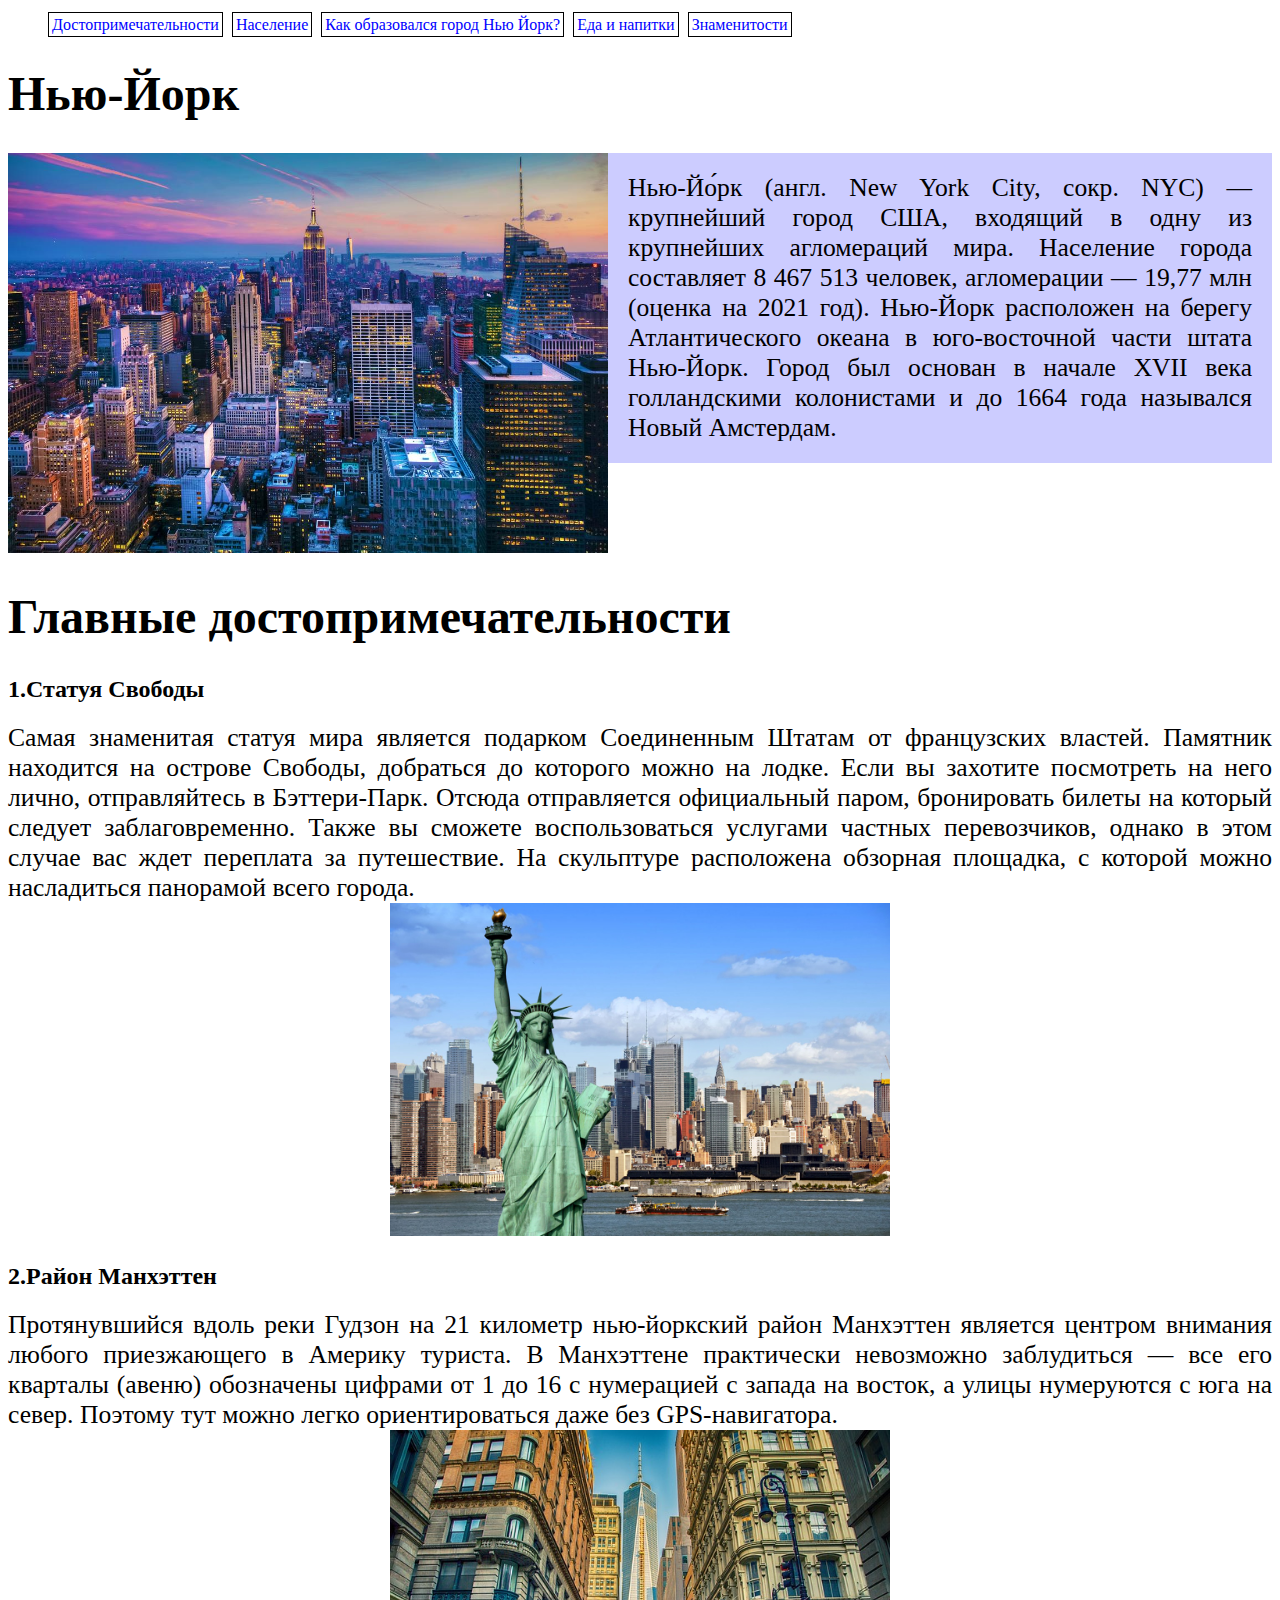
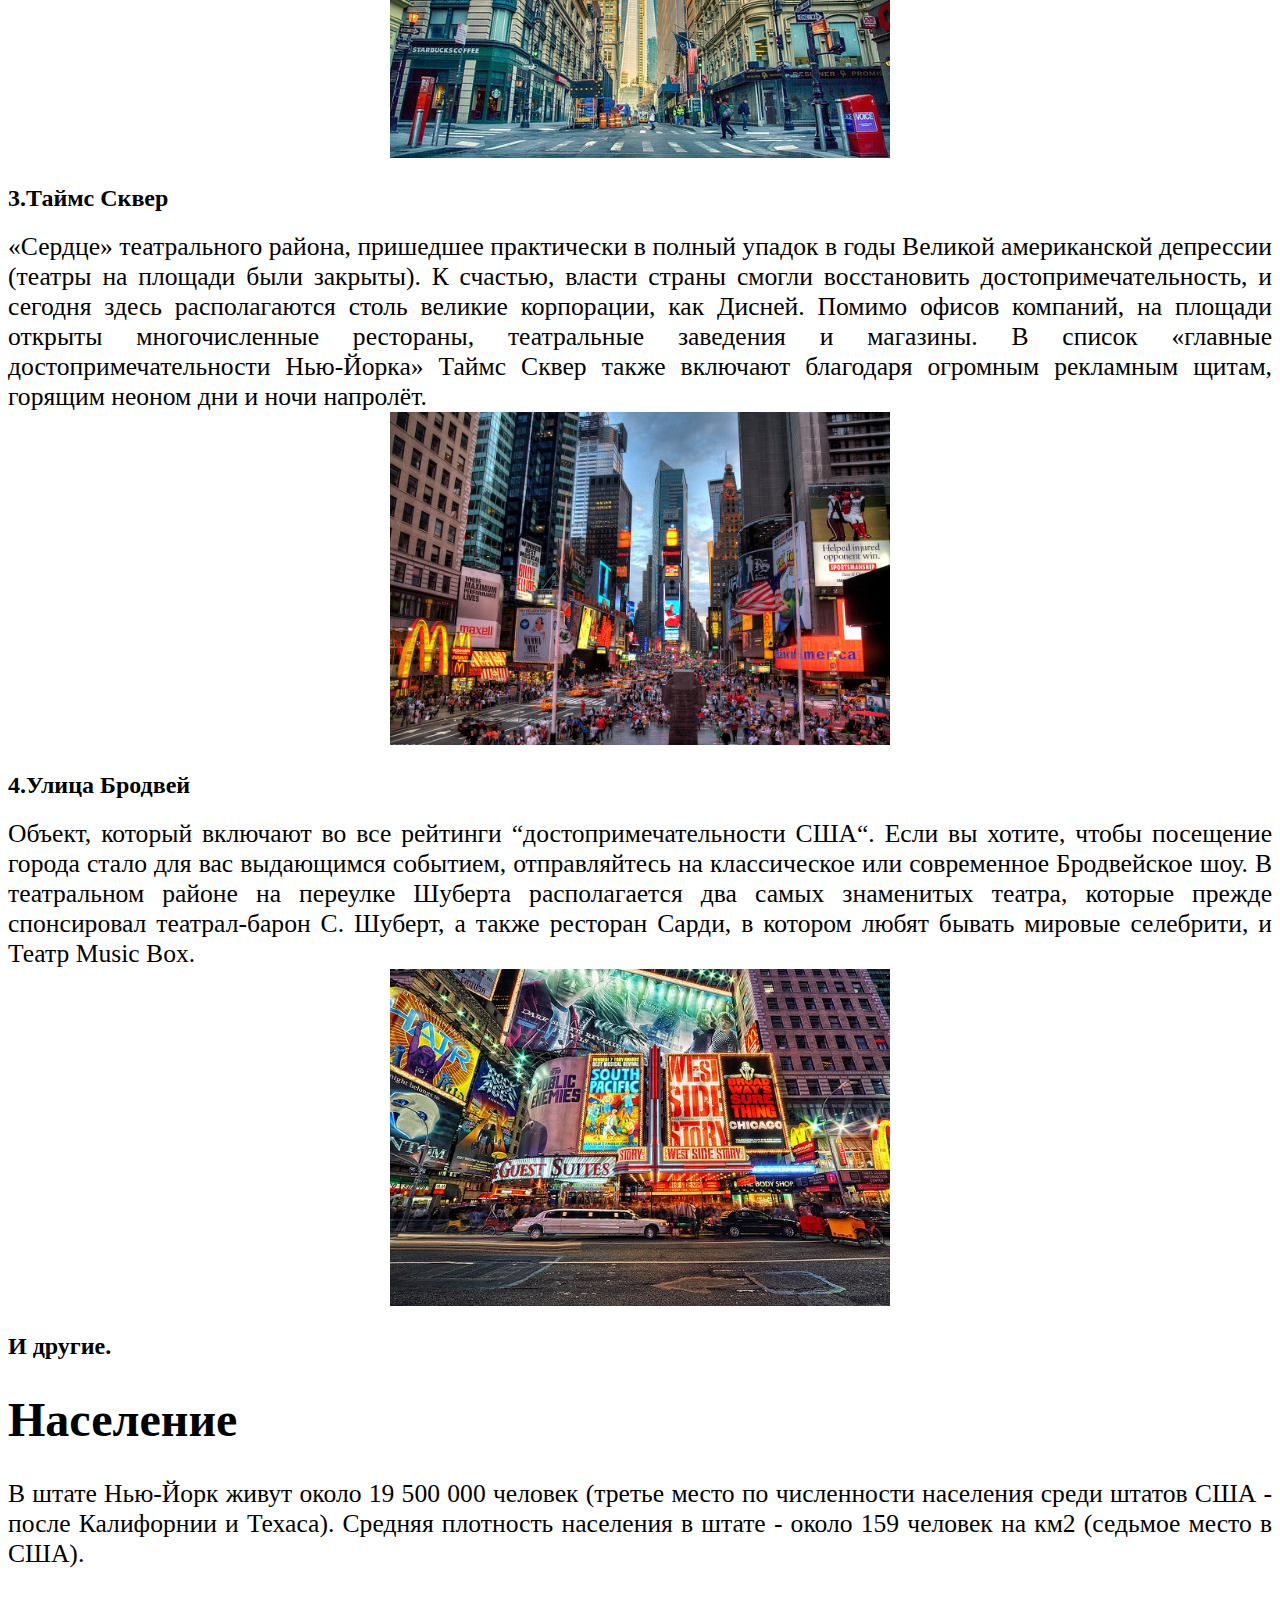
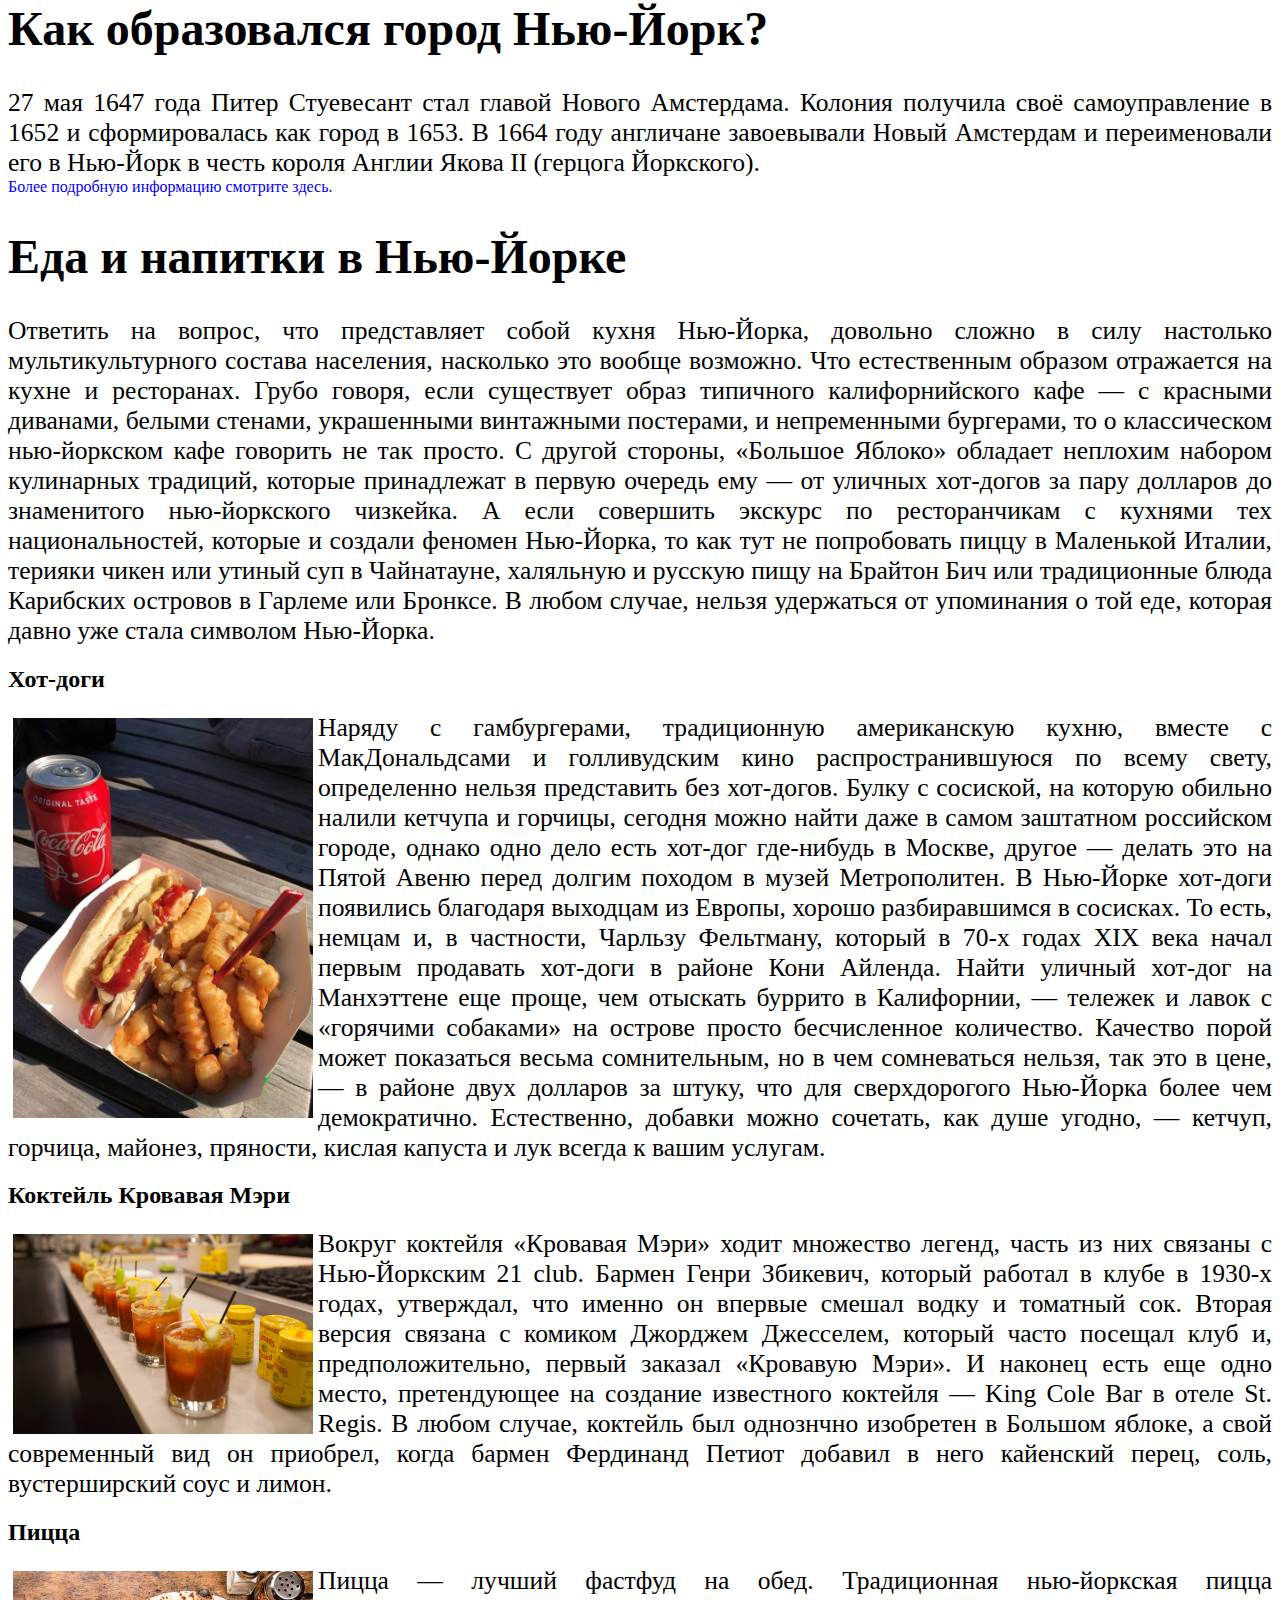
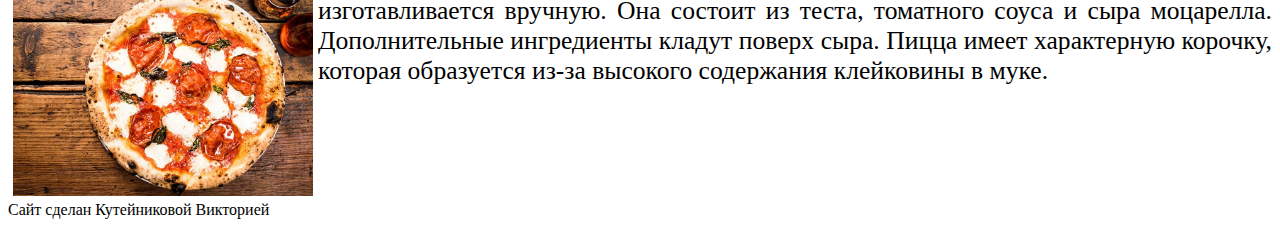
<file: index.html>
<!DOCTYPE html>
<html lang="ru-RU">
<head> 
	<link rel="icon" href="images/favicon.ico" type="image/x-icon">
	<link rel="stylesheet" href="styles.css">
	<title>New York</title>
</head>
<body> 
<ul class="hr">
   <li><a href="index.html#dos">Достопримечательности</a></li>
   <li><a href="index.html#nas">Население</a></li>
   <li><a href="index.html#how">Как образовался город Нью Йорк?</a></li>
   <li><a href="index.html#food">Еда и напитки</a></li>
   <li><a href="famos.html">Знаменитости</a></li>
 </ul>
	<h1>Нью-Йорк</h1> 
	<div class="main">
	<div class="container">
		<!-- <div class="col-1-3"> -->
		<div style="overflow: hidden;">
			<div style="float: left">  
 
				<img src="images\New-York sky.jpg" width="600px" style="margin-right: 20px"; style="padding: 20px">

			</div>
		<!-- <div class="col-2-3"> -->
			<div style="background: #CCCCFF;">
				<p align="justify"; style="padding: 20px" >Нью-Йо́рк (англ. New York City, сокр. NYC) — крупнейший город США, входящий в одну из крупнейших агломераций мира. Население города составляет 8 467 513 человек, агломерации — 19,77 млн (оценка на 2021 год). Нью-Йорк расположен на берегу Атлантического океана в юго-восточной части штата Нью-Йорк. Город был основан в начале XVII века голландскими колонистами и до 1664 года назывался Новый Амстердам.</p>
				
			</div>
		</div> 
	<div id="dos">
		  <h1>Главные достопримечательности</h1>
	</div>
		<h2>1.Статуя Свободы</h2>

	<p align="justify">Самая знаменитая статуя мира является подарком Соединенным Штатам от французских властей. Памятник находится на острове Свободы, добраться до которого можно на лодке. Если вы захотите посмотреть на него лично, отправляйтесь в Бэттери-Парк. Отсюда отправляется официальный паром, бронировать билеты на который следует заблаговременно. Также вы сможете воспользоваться услугами частных перевозчиков, однако в этом случае вас ждет переплата за путешествие. На скульптуре расположена обзорная площадка, с которой можно насладиться панорамой всего города.</p>
		<p align="center"><img src="images\new york.jpg" width="500px"></p>
		<h2>2.Район Манхэттен</h2>
		<p align="justify">Протянувшийся вдоль реки Гудзон на 21 километр нью-йоркский район Манхэттен является центром внимания любого приезжающего в Америку туриста. В Манхэттене практически невозможно заблудиться — все его кварталы (авеню) обозначены цифрами от 1 до 16 с нумерацией с запада на восток, а улицы нумеруются с юга на север. Поэтому тут можно легко ориентироваться даже без GPS-навигатора.</p>
		<p align="center"><img src="images\Manhattan.jpg" width="500px"></p>
		<h2>3.Таймс Сквер</h2>
		<p align="justify">«Сердце» театрального района, пришедшее практически в полный упадок в годы Великой американской депрессии (театры на площади были закрыты). К счастью, власти страны смогли восстановить достопримечательность, и сегодня здесь располагаются столь великие корпорации, как Дисней. Помимо офисов компаний, на площади открыты многочисленные рестораны, театральные заведения и магазины. В список «главные достопримечательности Нью-Йорка» Таймс Сквер также включают благодаря огромным рекламным щитам, горящим неоном дни и ночи напролёт.</p>
		<p align="center"> <img src="images\times.square.jpg" width="500px"></p>
		<h2>4.Улица Бродвей</h2>
		<p align="justify">Объект, который включают во все рейтинги “достопримечательности США“. Если вы хотите, чтобы посещение города стало для вас выдающимся событием, отправляйтесь на классическое или современное Бродвейское шоу. В театральном районе на переулке Шуберта располагается два самых знаменитых театра, которые прежде спонсировал театрал-барон С. Шуберт, а также ресторан Сарди, в котором любят бывать мировые селебрити, и Театр Music Box.</p>
		<p align="center"><img src="images\brodvey.jpg" width="500px"></p>
		<h2>И другие.</h2>
	<div id="nas">
		<h1>Население</h1>
		<p align="justify">В штате Нью-Йорк живут около 19 500 000 человек (третье место по численности населения среди штатов США - после Калифорнии и Техаса). Средняя плотность населения в штате - около 159 человек на км2 (седьмое место в США).</p>
	</div>
	<div id="how">
		<h1>Как образовался город Нью-Йорк?</h1>
		<p align="justify">27 мая 1647 года Питер Стуевесант стал главой Нового Амстердама. Колония получила своё самоуправление в 1652 и сформировалась как город в 1653. В 1664 году англичане завоевывали Новый Амстердам и переименовали его в Нью-Йорк в честь короля Англии Якова II (герцога Йоркского).</p>
		<a href="History.html">Более подробную информацию смотрите здесь.</a>
	</div>
	<div id="food"> 
		<h1>Еда и напитки в Нью-Йорке</h1>
		<p align="justify">Ответить на вопрос, что представляет собой кухня Нью-Йорка, довольно сложно в силу настолько мультикультурного состава населения, насколько это вообще возможно. Что естественным образом отражается на кухне и ресторанах. Грубо говоря, если существует образ типичного калифорнийского кафе — с красными диванами, белыми стенами, украшенными винтажными постерами, и непременными бургерами, то о классическом нью-йоркском кафе говорить не так просто. С другой стороны, «Большое Яблоко» обладает неплохим набором кулинарных традиций, которые принадлежат в первую очередь ему — от уличных хот-догов за пару долларов до знаменитого нью-йоркского чизкейка. А если совершить экскурс по ресторанчикам с кухнями тех национальностей, которые и создали феномен Нью-Йорка, то как тут не попробовать пиццу в Маленькой Италии, терияки чикен или утиный суп в Чайнатауне, халяльную и русскую пищу на Брайтон Бич или традиционные блюда Карибских островов в Гарлеме или Бронксе. В любом случае, нельзя удержаться от упоминания о той еде, которая давно уже стала символом Нью-Йорка.</p>
<div>   <h2>Хот-доги</h2></div>
	 	<div style="overflow: hidden;">
			<div style="float: left">
		<img src="images\13.jpg" width="300px" align="left" vspace="5" hspace="5">
		</div>
		<p  align="justify" >Наряду с гамбургерами, традиционную американскую кухню, вместе с МакДональдсами и голливудским кино распространившуюся по всему свету, определенно нельзя представить без хот-догов. Булку с сосиской, на которую обильно налили кетчупа и горчицы, сегодня можно найти даже в самом заштатном российском городе, однако одно дело есть хот-дог где-нибудь в Москве, другое — делать это на Пятой Авеню перед долгим походом в музей Метрополитен. В Нью-Йорке хот-доги появились благодаря выходцам из Европы, хорошо разбиравшимся в сосисках. То есть, немцам и, в частности, Чарльзу Фельтману, который в 70-х годах XIX века начал первым продавать хот-доги в районе Кони Айленда.  Найти уличный хот-дог на Манхэттене еще проще, чем отыскать буррито в Калифорнии, — тележек и лавок с «горячими собаками» на острове просто бесчисленное количество. Качество порой может показаться весьма сомнительным, но в чем сомневаться нельзя, так это в цене, — в районе двух долларов за штуку, что для сверхдорогого Нью-Йорка более чем демократично. Естественно, добавки можно сочетать, как душе угодно, — кетчуп, горчица, майонез, пряности, кислая капуста и лук всегда к вашим услугам.</p>
	    </div>
</div>
		<div><h2>Коктейль Кровавая Мэри</h2>
			<div style="overflow: hidden;">
			
				<div style="float: left">
		    		<img src="images\Bloody.jpg" width="300px" align="left" vspace="5" hspace="5">
	    		</div>
		<p  align="justify">Вокруг коктейля «Кровавая Мэри» ходит множество легенд, часть из них связаны с Нью-Йоркским 21 club. Бармен Генри Збикевич, который работал в клубе в 1930-х годах, утверждал, что именно он впервые смешал водку и томатный сок. Вторая версия связана с комиком Джорджем Джесселем, который часто посещал клуб и, предположительно, первый заказал «Кровавую Мэри». И наконец есть еще одно место, претендующее на создание известного коктейля — King Cole Bar в отеле St. Regis. В любом случае, коктейль был однознчно изобретен в Большом яблоке, а свой современный вид  он приобрел, когда бармен Фердинанд Петиот добавил в него кайенский перец, соль, вустерширский соус и лимон.</p>
			</div>
<div>
	<div>
				<h2>Пицца</h2>
		<div style="overflow: hidden;">
			<div style="float: left">
				<img src="images\pizza.jpg" width="300px" align="left" vspace="5" hspace="5">
			</div>
				<p  align="justify">Пицца — лучший фастфуд на обед. Традиционная нью-йоркская пицца изготавливается вручную. Она состоит из теста, томатного соуса и сыра моцарелла. Дополнительные ингредиенты кладут поверх сыра. Пицца имеет характерную корочку, которая образуется из-за высокого содержания клейковины в муке.</p>
		</div>
	
    </div>
    <footer>Сайт сделан Кутейниковой Викторией</footer>
</body>
</html>
</file>
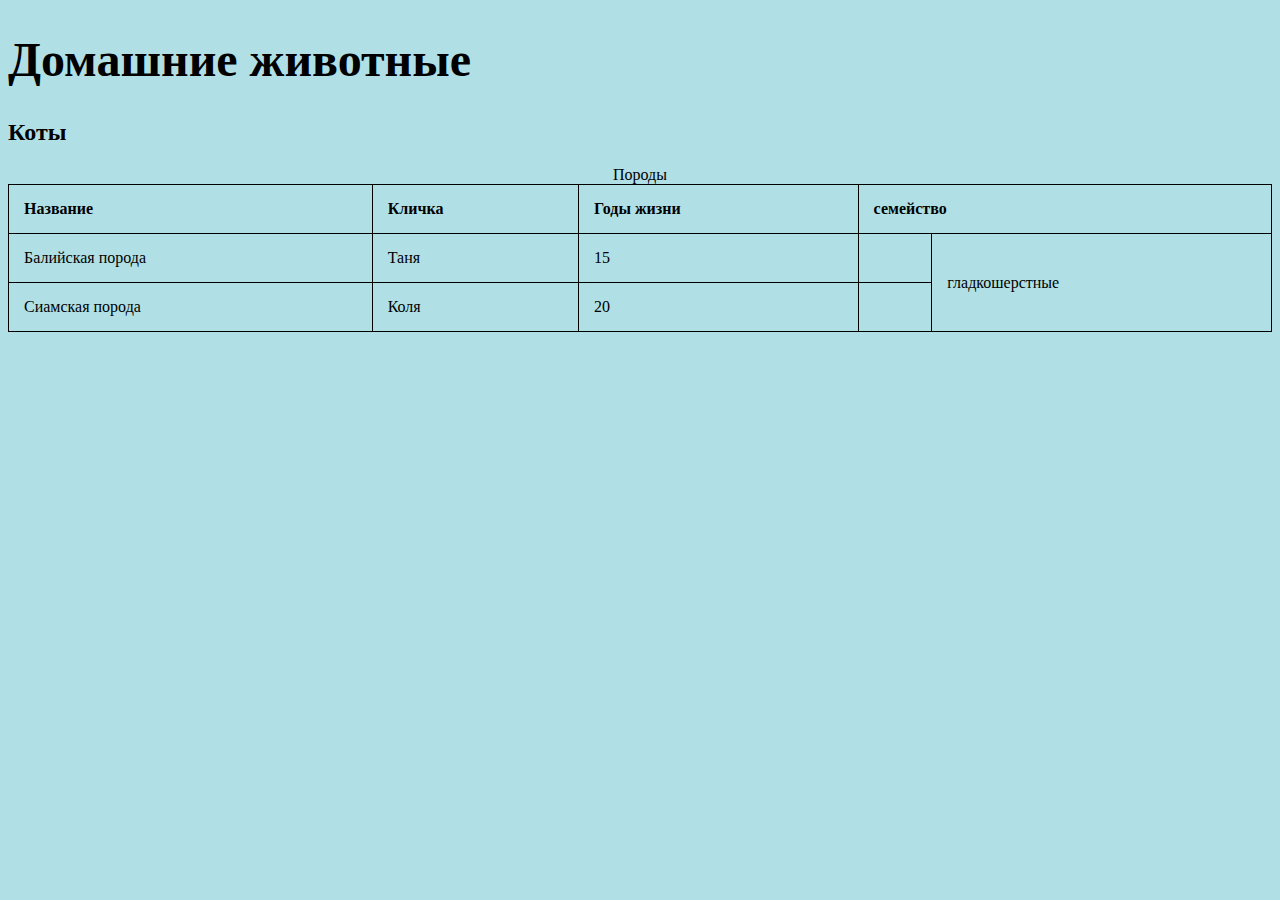
<file: hgj.html>
<!DOCTYPE html>
<html lang="ru-RU">
<head>
	<link rel="stylesheet" href="styles.css">
<title>моя страничка</title>
</head>
<body style="background-color:powderblue;">

<h1>Домашние животные</h1>
<h2>Коты</h2>
<table>
	<caption>Породы </caption>
	<tr>
		<th>Название</th>
		<th>Кличка</th>
		<th>Годы жизни</th>
		<th colspan="2">семейство</th>
			</tr>
	<tr>
		<td>Балийская порода</td>
		<td>Таня</td>
		<td>15</td>
		<td></td>
	<td rowspan="2">гладкошерстные</td>
	</tr>
		<tr>
		<td>Сиамская порода</td>
		<td>Коля</td>
		<td>20</td>
	</tr>
</table>

</body>
</html>
</file>
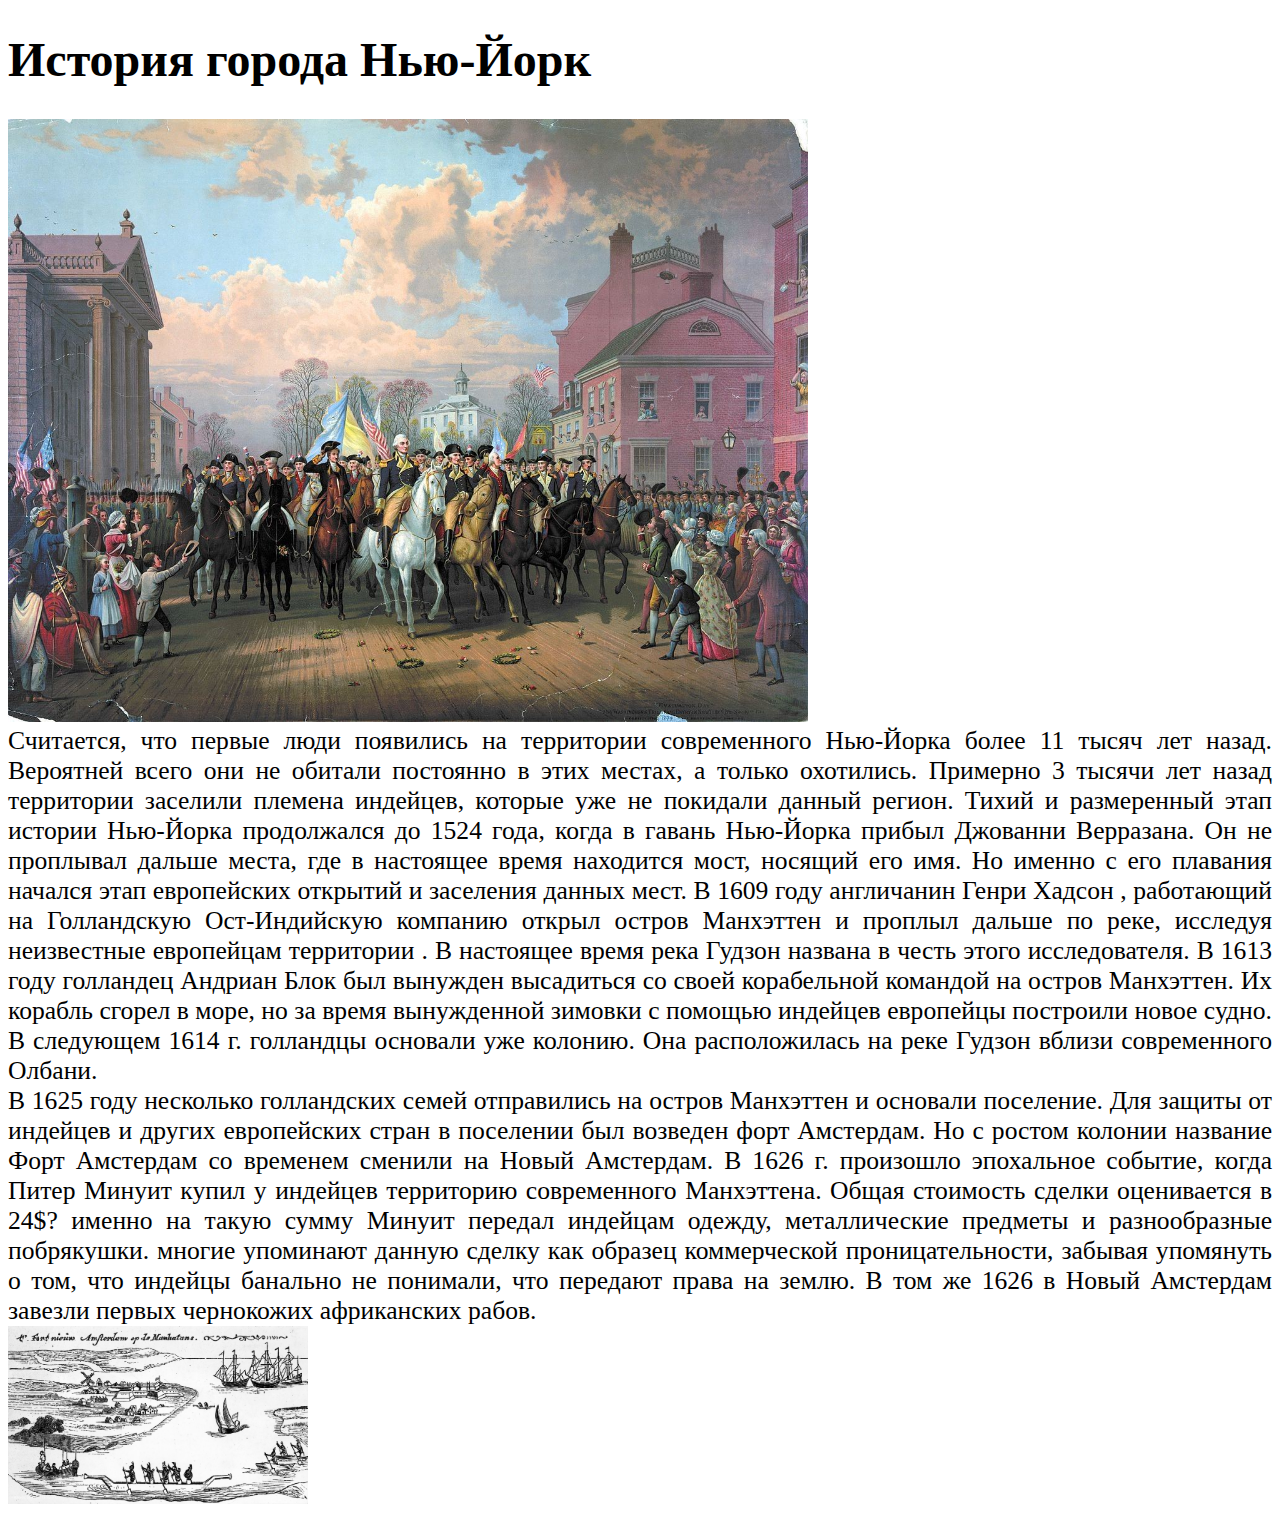
<file: History.html>
<!DOCTYPE html>
<html lang="ru-RU">
<head>
	<link rel="stylesheet" href="styles.css">
	<title> История Нью-Йорка </title>
</head>
<body>
	<h1>История города Нью-Йорк</h1>
	<img src="images\history of ny.jpg" width="800px">
	<p  align="justify" >Считается, что первые люди появились на территории современного Нью-Йорка более 11 тысяч лет назад. Вероятней всего они не обитали постоянно в этих местах, а только охотились. Примерно 3 тысячи лет назад территории заселили племена индейцев, которые уже не покидали данный регион. Тихий и размеренный этап истории Нью-Йорка продолжался до 1524 года, когда в гавань Нью-Йорка прибыл Джованни Верразана. Он не проплывал дальше места, где в настоящее время находится мост, носящий его имя. Но именно с его плавания начался этап европейских открытий и заселения данных мест.

В 1609 году англичанин Генри Хадсон , работающий на Голландскую Ост-Индийскую компанию открыл остров Манхэттен и проплыл дальше по реке, исследуя неизвестные европейцам территории . В настоящее время река Гудзон названа в честь этого исследователя. В 1613 году голландец Андриан Блок был вынужден высадиться со своей корабельной командой на остров Манхэттен. Их корабль сгорел в море, но за время вынужденной зимовки с помощью индейцев европейцы построили новое судно. В следующем 1614 г. голландцы основали уже колонию. Она расположилась на реке Гудзон вблизи современного Олбани.</p>
<p  align="justify" >В 1625 году несколько голландских семей отправились на остров Манхэттен и основали поселение. Для защиты от индейцев и других европейских стран в поселении был возведен форт Амстердам. Но с ростом колонии название Форт Амстердам со временем сменили на Новый Амстердам. В 1626 г. произошло эпохальное событие, когда Питер Минуит купил у индейцев территорию современного Манхэттена. Общая стоимость сделки оценивается в 24$? именно на такую сумму Минуит передал индейцам одежду, металлические предметы и разнообразные побрякушки. многие упоминают данную сделку как образец коммерческой проницательности, забывая упомянуть о том, что индейцы банально не понимали, что передают права на землю. В том же 1626 в Новый Амстердам завезли первых чернокожих африканских рабов.</p>
<img src="images\newamsterdam.jpg" width="300px">
<p></p>
</file>
<file: styles.css>
body {
    background-color: white;
}



h1 {
    color: black;
    font-family: times new roman;
    font-size: 300%;
}
p  {
    color:black;
    font-family:times new roman;
    font-size: 160%;
    

     padding: 0px;
    margin:0px;
}

#p01 {
    color: blue;
    border: 2px solid purple;
    padding: 10px;
    margin: 20px;
}

p.error {
    color: red;
}


a:link {
    color: blue;
    background-color: transparent;
    text-decoration: none;
}

a:visited {
    color: purple;
    background-color: transparent;
    text-decoration: none;
}

a:hover {
    color:red;
    background-color: transparent;
    text-decoration: underline;
}

a:active {
    color: green;
    background-color: transparent;
    text-decoration: underline;
}

table {
	width: 100%;
	border: 1px solid black;
    border-collapse: collapse;
    border-spacing: 5px;
}

th, td {
    border: 1px solid black;
    border-collapse: collapse;
    padding: 15px;
    text-align: left;
}


.col-1-3 {
    width: 33%;
    display: inline-block;
    margin: 10px;


}

.col-2-3 {
    width: 66%;
    display: inline-block;
     margin: 10px;
 

}
.row {
    overflow: hidden; /* Отменяем обтекание */
   }
}
ul.hr {
    margin: 0; /* Обнуляем значение отступов */
    padding: 4px; /* Значение полей */
   }
ul.hr li {
    display: inline; /* Отображать как строчный элемент */
    margin-right: 5px; /* Отступ слева */
    border: 1px solid #000; /* Рамка вокруг текста */
    padding: 3px; /* Поля вокруг текста */
   }
</file>
